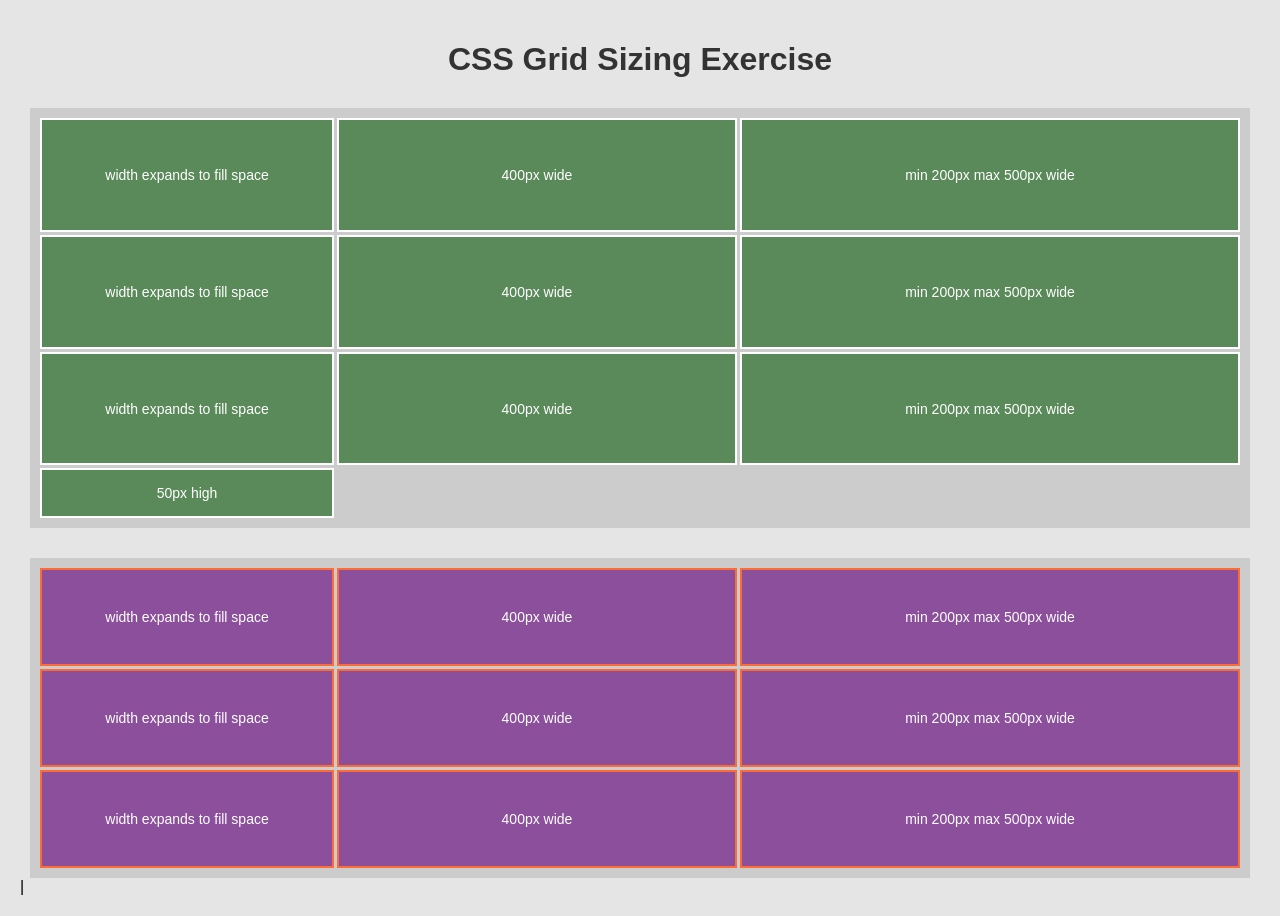
<file: DAY 11/index.html>
<!DOCTYPE html>
<html lang="en">
<head>
    <meta charset="UTF-8">
    <meta name="viewport" content="width=device-width, initial-scale=1.0">
    <title>CSS Grid Sizing Exercise</title>
    <style>
        body {
            margin: 0;
            padding: 20px;
            font-family: Arial, sans-serif;
            background-color: #e5e5e5;
        }

        h1 {
            text-align: center;
            margin-bottom: 30px;
            color: #333;
        }

        .grid-container {
            display: grid;
            grid-template-columns: 1fr 400px minmax(200px, 500px);
            grid-template-rows: repeat(3, 1fr) 50px;
            gap: 3px;
            height: 400px;
            background-color: #ccc;
            padding: 10px;
            max-width: 1200px;
            margin: 0 auto;
            margin-bottom: 30px;
        }

        /* Purple grid container with same sizing behavior */
        .purple-grid {
            display: grid;
            grid-template-columns: 1fr 400px minmax(200px, 500px);
            grid-template-rows: repeat(3, 1fr);
            gap: 3px;
            height: 300px;
            background-color: #ccc;
            padding: 10px;
            max-width: 1200px;
            margin: 0 auto;
        }

        .purple-item {
            background-color: #8b4f9b;
            color: white;
            display: flex;
            align-items: center;
            justify-content: center;
            padding: 10px;
            font-size: 14px;
            text-align: center;
            border: 2px solid #ff6b35;
        }

        .grid-item {
            background-color: #5a8a5a;
            color: white;
            display: flex;
            align-items: center;
            justify-content: center;
            padding: 10px;
            font-size: 14px;
            text-align: center;
            border: 2px solid white;
        }

        .item1 {
            grid-column: 1;
            grid-row: 1;
        }

        .item2 {
            grid-column: 2;
            grid-row: 1;
        }

        .item3 {
            grid-column: 3;
            grid-row: 1;
        }

        .item4 {
            grid-column: 1;
            grid-row: 2;
        }

        .item5 {
            grid-column: 2;
            grid-row: 2;
        }

        .item6 {
            grid-column: 3;
            grid-row: 2;
        }

        .item7 {
            grid-column: 1;
            grid-row: 3;
        }

        .item8 {
            grid-column: 2;
            grid-row: 3;
        }

        .item9 {
            grid-column: 3;
            grid-row: 3;
        }

        .item10 {
            grid-column: 1;
            grid-row: 4;
        }
    </style>
</head>
<body>
    <h1>CSS Grid Sizing Exercise</h1>
   
    <div class="grid-container">
        <div class="grid-item item1">width expands to fill space</div>
        <div class="grid-item item2">400px wide</div>
        <div class="grid-item item3">min 200px max 500px wide</div>
        <div class="grid-item item4">width expands to fill space</div>
        <div class="grid-item item5">400px wide</div>
        <div class="grid-item item6">min 200px max 500px wide</div>
        <div class="grid-item item7">width expands to fill space</div>
        <div class="grid-item item8">400px wide</div>
        <div class="grid-item item9">min 200px max 500px wide</div>
        <div class="grid-item item10">50px high</div>
    </div>

    <!-- Purple grid with same sizing behavior -->
    <div class="purple-grid">
        <div class="purple-item">width expands to fill space</div>
        <div class="purple-item">400px wide</div>
        <div class="purple-item">min 200px max 500px wide</div>
        <div class="purple-item">width expands to fill space</div>
        <div class="purple-item">400px wide</div>
        <div class="purple-item">min 200px max 500px wide</div>
        <div class="purple-item">width expands to fill space</div>
        <div class="purple-item">400px wide</div>
        <div class="purple-item">min 200px max 500px wide</div>
    </div>
</body>
</html>|
</file>
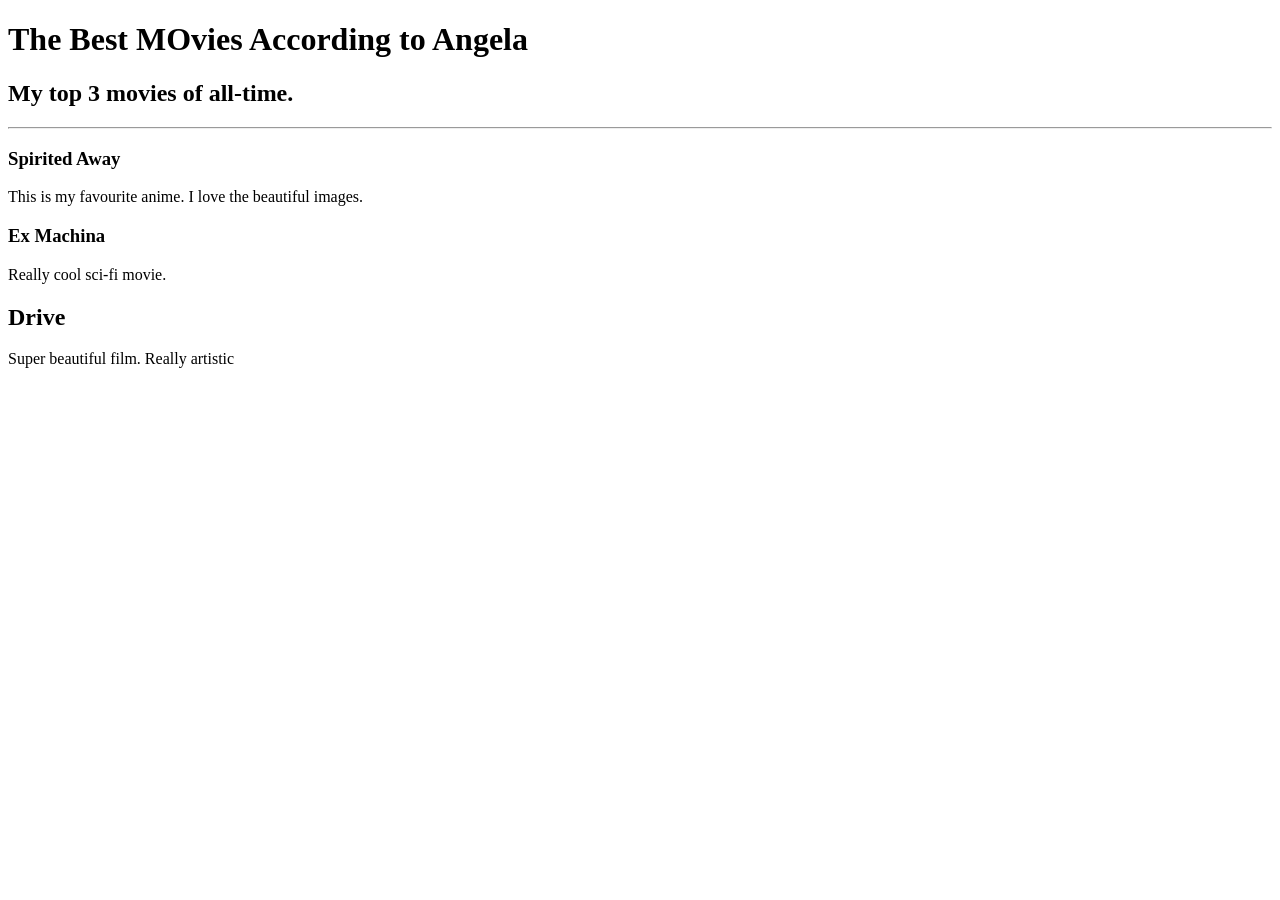
<file: Day 1 task .html>
<!DOCTYPE html>
<html lang="en">
<head>
    <meta charset="UTF-8">
    <meta name="viewport" content="width=device-width, initial-scale=1.0">
    <title> Day Task 1</title>
</head>
<body>
    <h1>
        The Best MOvies According to Angela
    </h1>
    <h2>
        My top 3 movies of all-time.
    </h2>
    <hr>
    <h3>Spirited Away</h3>
    <p> This is my favourite anime. I love the beautiful images.</p>
    <h3>Ex Machina</h3>
    <p>Really cool sci-fi movie.</p>
    <h2>Drive</h2>
    <p>Super beautiful film. Really artistic</p>
</body>
</html>
</file>
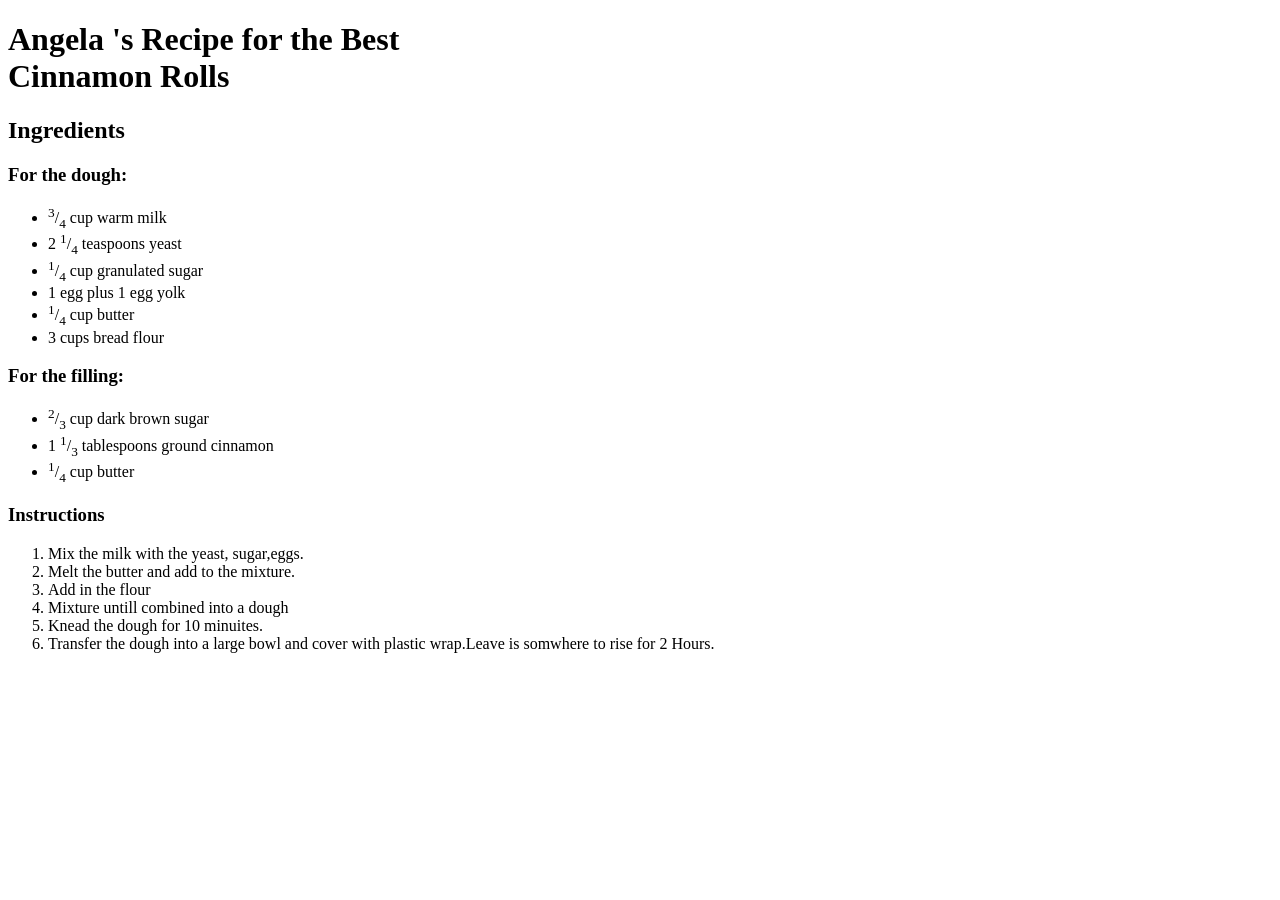
<file: Day 2 task.html>
<!DOCTYPE html>
<html lang="en">
<head>
    <meta charset="UTF-8">
    <meta name="viewport" content="width=device-width, initial-scale=1.0">
    <title>Day 2 Task</title>
</head>
<body>
    <h1>Angela 's Recipe for the Best <br> Cinnamon Rolls</h1>
    <h2>Ingredients</h2>
    <h3>For the dough:</h3>
    <ul>
        <li><sup>3</sup>/<sub>4</sub> cup warm milk</li>
        <li>2 <sup>1</sup>/<sub>4</sub> teaspoons yeast</li>
        <li><sup>1</sup>/<sub>4</sub> cup granulated sugar</li>
        <li>1 egg plus 1 egg yolk</li>
        <li> <sup>1</sup>/<sub>4</sub> cup butter</li>
        <li>3 cups bread flour</li>
    </ul>
    <h3>For the filling:</h3>
    <ul>
        <li><sup>2</sup>/<sub>3</sub> cup dark brown sugar</li>
        <li> 1 <sup>1</sup>/<sub>3</sub> tablespoons ground cinnamon</li>
        <li> <sup>1</sup>/<sub>4</sub> cup butter</li>
    </ul>
    <h3> Instructions</h3>
    <ol>
        <li>Mix the milk with the yeast, sugar,eggs.</li>
        <li> Melt the butter and add to the mixture.</li>
        <li> Add in the flour </li>
        <li> Mixture untill combined into a dough</li>
        <li> Knead the dough for 10 minuites.</li>
        <li> Transfer the dough into a large bowl and cover with plastic wrap.Leave is somwhere to rise for 2 Hours.</li>
    </ol>
</body>
</html>
</file>
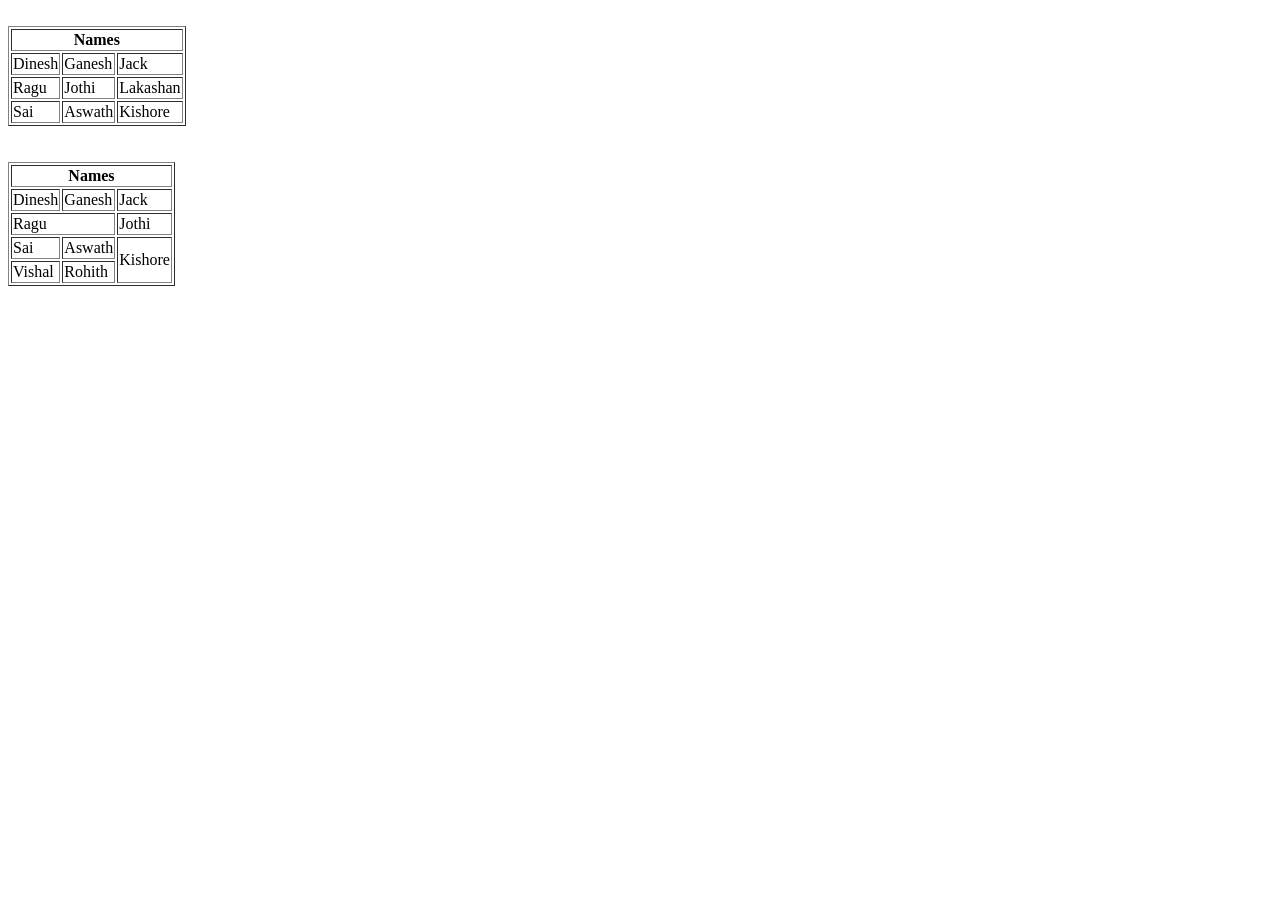
<file: Day 4.html>
<!DOCTYPE html>
<html lang="en">
<head>
    <meta charset="UTF-8">
    <meta name="viewport" content="width=device-width, initial-scale=1.0">
    <title> Tables </title>
</head>
<body>
    <table border="">
        <thead>
            <tr>
                <th colspan="3">
                    Names
                </th>
            </tr>
            <tr>
                <td>Dinesh</td>
                <td>Ganesh</td>
                <td>Jack</td>
            </tr> 
        </thead>
        <tbody> <tr>
            <td>Ragu</td>
            <td>Jothi</td>
            <td>Lakashan</td>
        </tr>
        </tbody>
        <tfoot>
            <tr>
                <td>Sai</td>
                <td>Aswath</td>
                <td>Kishore</td>
            </tr>
        </tfoot>
            <br>
    </table>
    <br>
    <br>
    
    <table border="">
            <tr>
                <th colspan="3">
                    Names
                </th>
            </tr>
            <tr>
                <td>Dinesh</td>
                <td>Ganesh</td>
                <td>Jack</td>
            </tr> 

         <tr>
            <td colspan="2">Ragu</td>
            <td >Jothi</td>
        </tr>
            <tr>
                <td>Sai</td>
                <td>Aswath</td>
                <td rowspan="2">Kishore</td>
            </tr>
        <tr>
                <td>Vishal</td>
                <td>Rohith</td>
        </tr>
    </table>
</body>
</html>
</file>
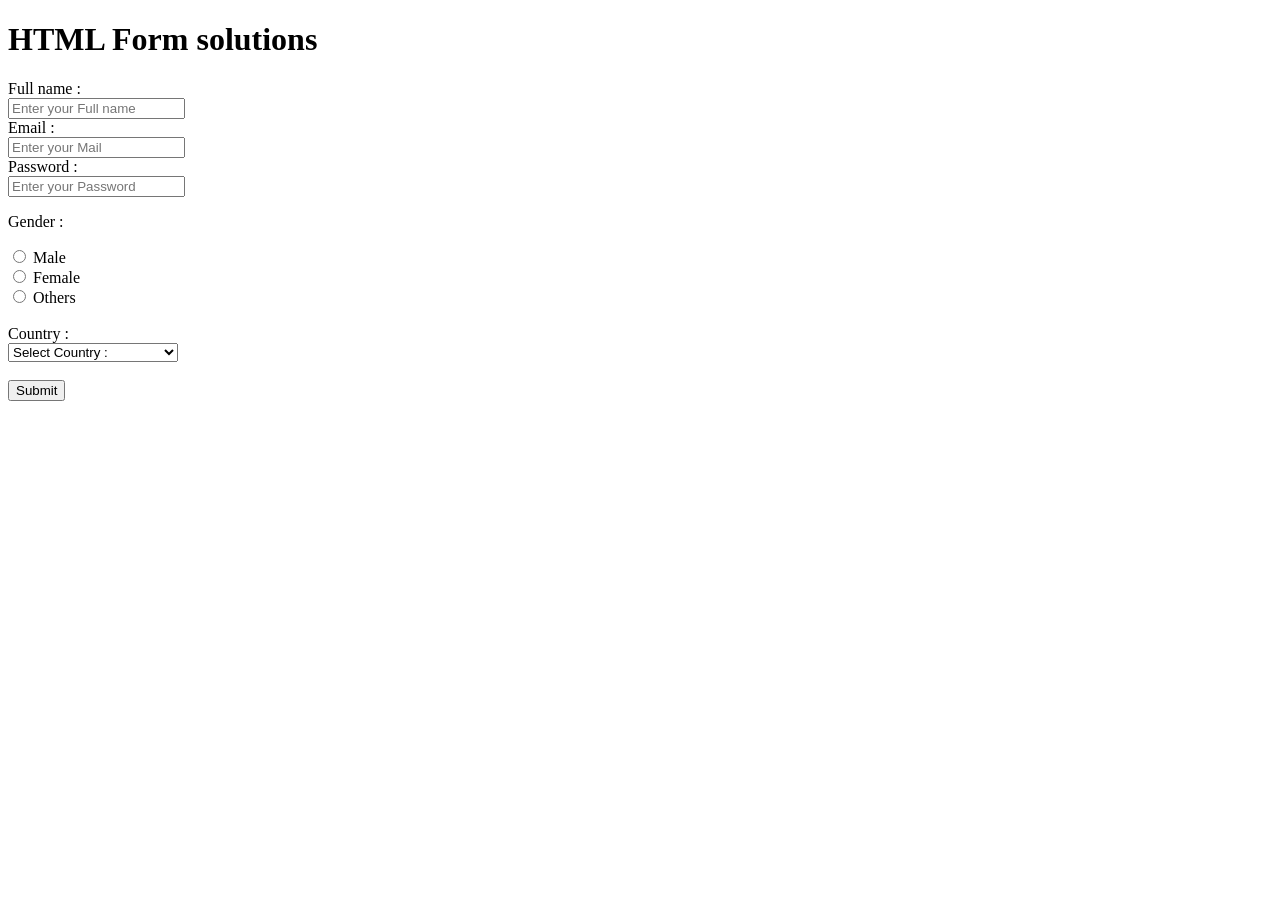
<file: Day 5 .html>
<!DOCTYPE html>
<html lang="en">
<head>
    <meta charset="UTF-8">
    <meta name="viewport" content="width=device-width, initial-scale=1.0">
    <title>Document</title>
</head>
<body>
    <h1>HTML Form solutions</h1>
    <form>
        <label for ="fullname">Full name :</label><br>
        <input type="text" id="" name="" placeholder="Enter your Full name"><br>
        <label for ="email">Email :</label><br>
        <input type="email" id="" name="" placeholder="Enter your Mail"><br>
        <label for ="password">Password :</label><br>
        <input type="password" id="" name="" placeholder="Enter your Password">
        <p>Gender :</p>
        <input type ="radio" id="male" name="gender" value="Female">
        <label for="male">Male</label><br>
        <input type ="radio" id="male" name="gender" value="Female">
        <label for="female">Female</label><br>
        <input type ="radio" id="male" name="gender" value="Female">
        <label for="others">Others</label><br><br>
        <label for="country">Country :</label><br>
        <select id="country" name="country">
            <option value="">Select Country :</option>
            <option value="usa">United States of America</option>
            <option value="uk">United Kingdom</option>
            <option value="canada">Canada</option>
            <option value="india">India</option>
        </select><br><br>
        <input type="submit" value="Submit">
    </form>
</body>
</html>
</file>
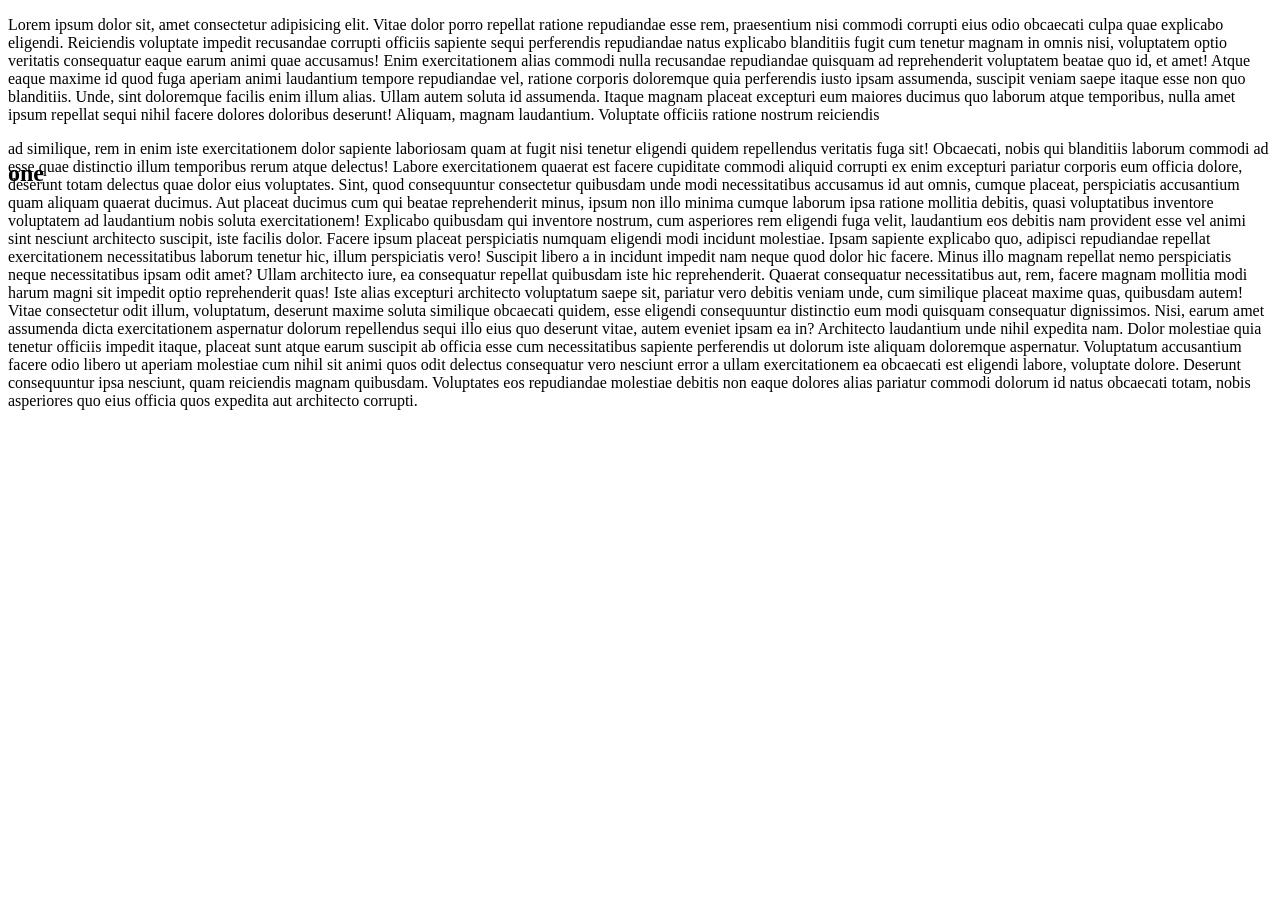
<file: DAY 8/fixed.html>
<!DOCTYPE html>
<html lang="en">
<head>
    <meta charset="UTF-8">
    <meta name="viewport" content="width=device-width, initial-scale=1.0">
    <title>fixed</title>
</head>
<body>
    <style>
    h2{
       position:fixed;
       left:100;
       top:500;
    }
    </style>
<p>Lorem ipsum dolor sit, amet consectetur adipisicing elit. Vitae dolor porro repellat ratione repudiandae esse rem, praesentium nisi commodi corrupti eius odio obcaecati culpa quae explicabo eligendi. Reiciendis voluptate impedit recusandae corrupti officiis sapiente sequi perferendis repudiandae natus explicabo blanditiis fugit cum tenetur magnam in omnis nisi, voluptatem optio veritatis consequatur eaque earum animi quae accusamus! Enim exercitationem alias commodi nulla recusandae repudiandae quisquam ad reprehenderit voluptatem beatae quo id, et amet! Atque eaque maxime id quod fuga aperiam animi laudantium tempore repudiandae vel, ratione corporis doloremque quia perferendis iusto ipsam assumenda, suscipit veniam saepe itaque esse non quo blanditiis. Unde, sint doloremque facilis enim illum alias. Ullam autem soluta id assumenda. Itaque magnam placeat excepturi eum maiores ducimus quo laborum atque temporibus, nulla amet ipsum repellat sequi nihil facere dolores doloribus deserunt! Aliquam, magnam laudantium. Voluptate officiis ratione nostrum reiciendis<h2> one </h2> ad similique, rem in enim iste exercitationem dolor sapiente laboriosam quam at fugit nisi tenetur eligendi quidem repellendus veritatis fuga sit! Obcaecati, nobis qui blanditiis laborum commodi ad esse quae distinctio illum temporibus rerum atque delectus! Labore exercitationem quaerat est facere cupiditate commodi aliquid corrupti ex enim excepturi pariatur corporis eum officia dolore, deserunt totam delectus quae dolor eius voluptates. Sint, quod consequuntur consectetur quibusdam unde modi necessitatibus accusamus id aut omnis, cumque placeat, perspiciatis accusantium quam aliquam quaerat ducimus. Aut placeat ducimus cum qui beatae reprehenderit minus, ipsum non illo minima cumque laborum ipsa ratione mollitia debitis, quasi voluptatibus inventore voluptatem ad laudantium nobis soluta exercitationem! Explicabo quibusdam qui inventore nostrum, cum asperiores rem eligendi fuga velit, laudantium eos debitis nam provident esse vel animi sint nesciunt architecto suscipit, iste facilis dolor. Facere ipsum placeat perspiciatis numquam eligendi modi incidunt molestiae. Ipsam sapiente explicabo quo, adipisci repudiandae repellat exercitationem necessitatibus laborum tenetur hic, illum perspiciatis vero! Suscipit libero a in incidunt impedit nam neque quod dolor hic facere. Minus illo magnam repellat nemo perspiciatis neque necessitatibus ipsam odit amet? Ullam architecto iure, ea consequatur repellat quibusdam iste hic reprehenderit. Quaerat consequatur necessitatibus aut, rem, facere magnam mollitia modi harum magni sit impedit optio reprehenderit quas! Iste alias excepturi architecto voluptatum saepe sit, pariatur vero debitis veniam unde, cum similique placeat maxime quas, quibusdam autem! Vitae consectetur odit illum, voluptatum, deserunt maxime soluta similique obcaecati quidem, esse eligendi consequuntur distinctio eum modi quisquam consequatur dignissimos. Nisi, earum amet assumenda dicta exercitationem aspernatur dolorum repellendus sequi illo eius quo deserunt vitae, autem eveniet ipsam ea in? Architecto laudantium unde nihil expedita nam. Dolor molestiae quia tenetur officiis impedit itaque, placeat sunt atque earum suscipit ab officia esse cum necessitatibus sapiente perferendis ut dolorum iste aliquam doloremque aspernatur. Voluptatum accusantium facere odio libero ut aperiam molestiae cum nihil sit animi quos odit delectus consequatur vero nesciunt error a ullam exercitationem ea obcaecati est eligendi labore, voluptate dolore. Deserunt consequuntur ipsa nesciunt, quam reiciendis magnam quibusdam. Voluptates eos repudiandae molestiae debitis non eaque dolores alias pariatur commodi dolorum id natus obcaecati totam, nobis asperiores quo eius officia quos expedita aut architecto corrupti.</p>
</body>
</html>
</file>
